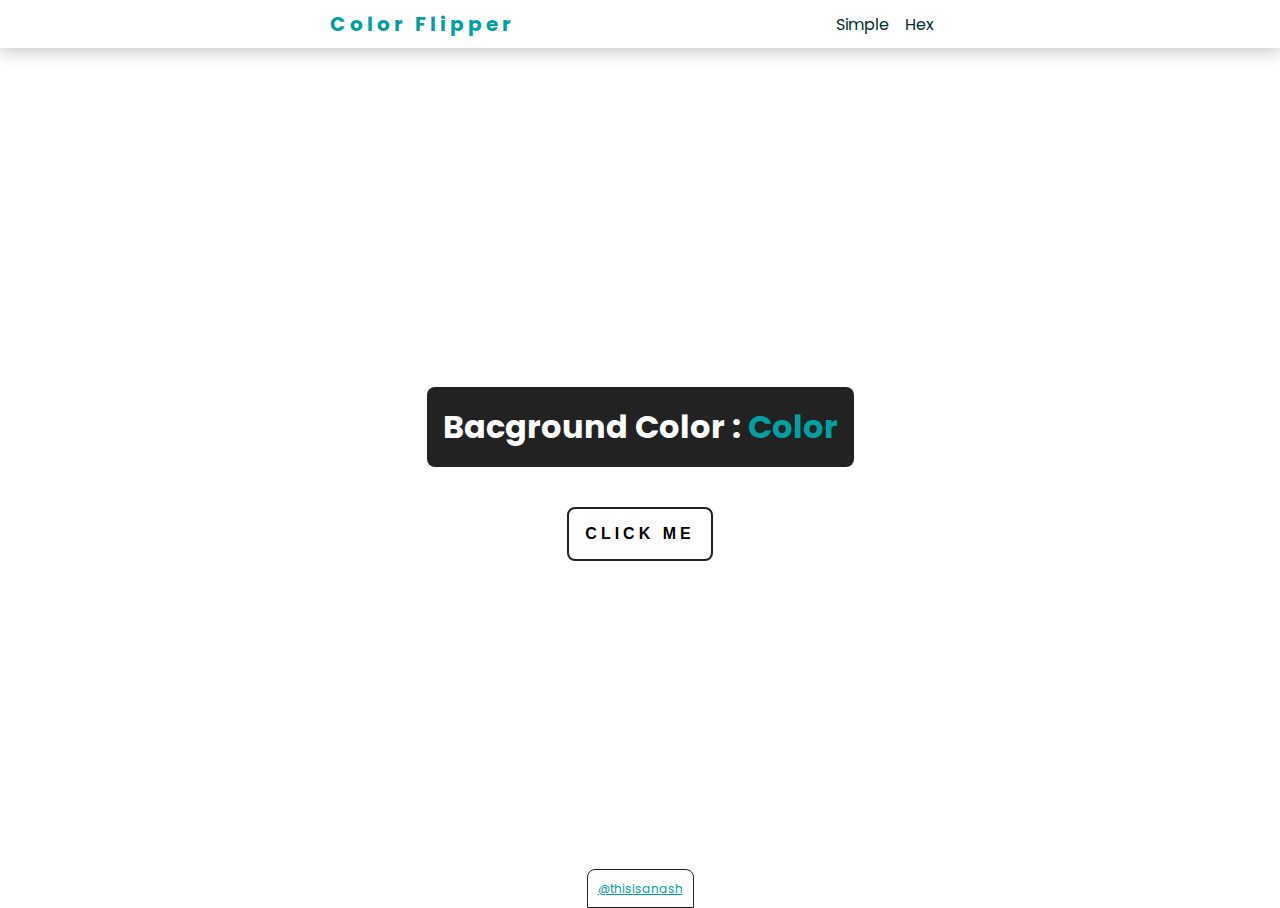
<file: Index.html>
<!DOCTYPE html>
<html lang="en">
  <head>
    <meta charset="UTF-8" />
    <meta http-equiv="X-UA-Compatible" content="IE=edge" />
    <meta name="viewport" content="width=device-width, initial-scale=1.0" />
    <title>Color Flipper || Simple  Days 0 </title>

    <!-- Theame Color -->
    <meta name="theme-color" content="#01a1a1">
    <!-- Favicon  -->
    <link rel="icon" href="Favicon/Day 0.png" type="image/x-icon">

    <link rel="stylesheet" href="Style.css" />
  </head>
  <body>
    <div class="navbar">
      <div class="nav-center">
        <div class="title">Color Flipper</div>
        <div class="links">
          <a href="Index.html" class="active">Simple</a>
          <a href="hex.html" class="">Hex</a>
        </div>
      </div>
    </div>
    <div class="main">
      <div class="box-info">
        <h1>Bacground Color : <span id="color">Color</span></h1>
      </div>
      <button id="btn">Click me</button>
    </div>
    <footer><a href="https://anashlinks.netlify.com">@thisisanash</a></footer>
  </body>
  <script src="script.js"></script>
</html>
</file>
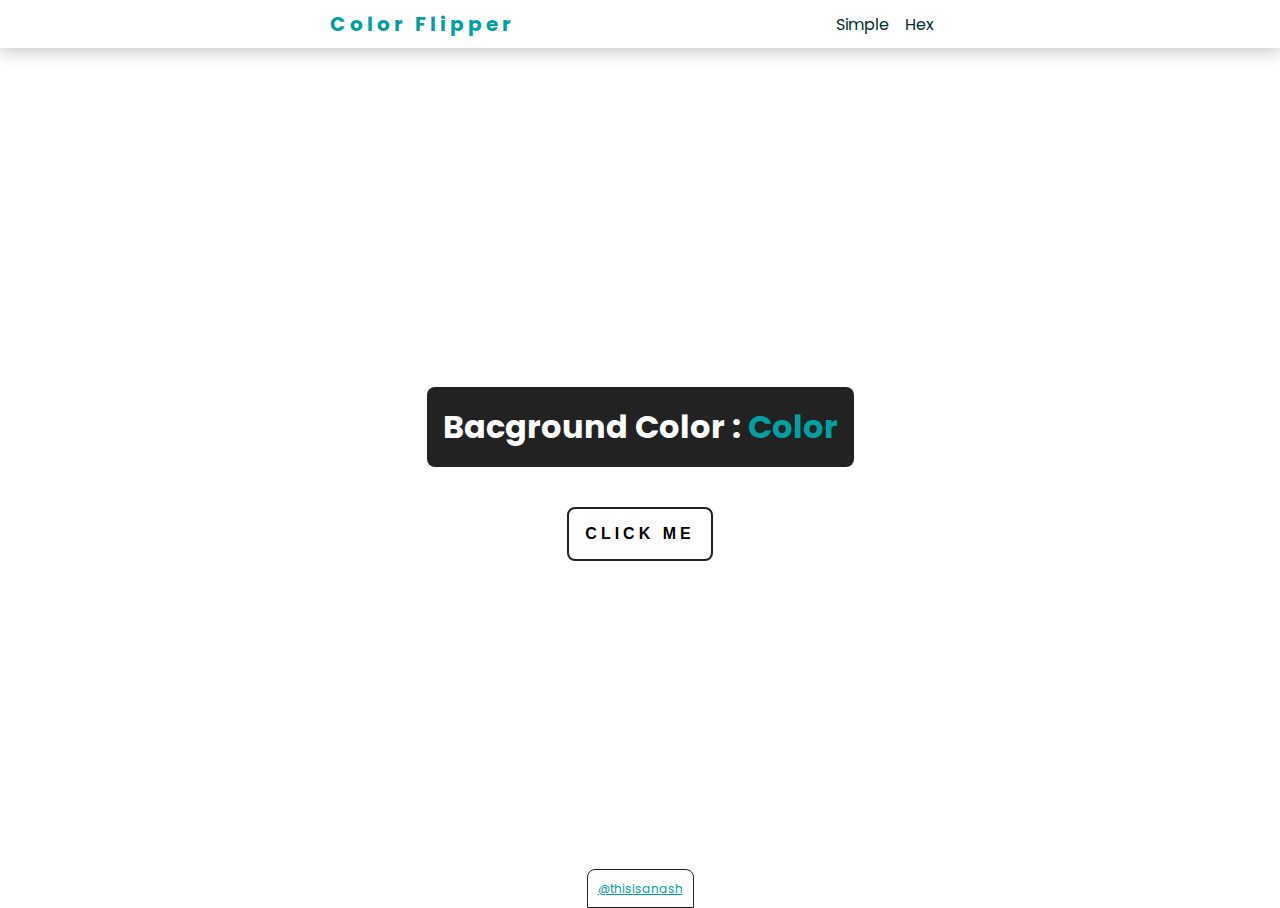
<file: hex.html>
<!DOCTYPE html>
<html lang="en">
  <head>
    <meta charset="UTF-8" />
    <meta http-equiv="X-UA-Compatible" content="IE=edge" />
    <meta name="viewport" content="width=device-width, initial-scale=1.0" />
    <title>Color Flipper || Simple  Days 1 </title>

    <link rel="stylesheet" href="Style.css" />
  </head>
  <body>
    <div class="navbar">
      <div class="nav-center">
        <div class="title">Color Flipper</div>
        <div class="links">
          <a href="Index.html" class="active">Simple</a>
          <a href="hex.html" class="">Hex</a>
        </div>
      </div>
    </div>
    <div class="main">
      <div class="box-info">
        <h1>Bacground Color : <span id="color">Color</span></h1>
      </div>
      <button id="btn">Click me</button>
    </div>
    <footer><a href="https://anashlinks.netlify.com">@thisisanash</a></footer>
  </body>
  <script src="scriptHex.js"></script>
</html>
</file>
<file: Style.css>
/* 
--------------------
    Fonts
--------------------
*/

@import url("https://fonts.googleapis.com/css2?family=Poppins:ital,wght@0,100;0,200;0,300;0,400;0,500;0,600;0,700;0,800;0,900;1,100;1,200;1,300;1,400;1,500;1,600;1,700;1,800;1,900&display=swap");

/* 
--------------------
    Veriable
--------------------
*/

:root {
  /* Primery Color */
  --primery-clr: #01a1a1;

  /* Font */
  --ff: "Poppins", sans-serif;
  --f-clr: #002f2f;

  /* Background Color */
  --bg-clr: #ffffff;

  --black-clr: #222;
  --max-width: 1170px;
  --fixed-width: 620px;
  --transition: all 0.3s linear;
  --spacing: 0.25rem;
  --radius: 0.5rem;
  --light-shadow: 0 5px 15px rgba(0, 0, 0, 0.1);
  --dark-shadow: 0 5px 15px rgba(0, 0, 0, 0.2);
}

/* 
--------------------
    Global Style  
--------------------
*/

*,
::after,
::before {
  margin: 0;
  padding: 0;
  box-sizing: border-box;
  /* border: 0.5px solid #80808080; */
}

body {
  width: 100vw;
  height: 100vh;
  overflow: hidden;
  font-family: var(--ff);
}

.navbar {
  width: 100vw;
  height: 3rem;
  display: grid;
  align-items: center;
  background-color: var(--bg-clr);
  box-shadow: var(--dark-shadow);
}

.navbar .nav-center {
  display: flex;
  width: 90vw;
  margin: auto;
  justify-content: space-between;
  max-width: var(--fixed-width);
}

.navbar .title {
  font-size: 1.25rem;
  font-weight: 700;
  color: var(--primery-clr);
  letter-spacing: var(--spacing);
}
.navbar .links {
  display: flex;
  align-items: center;
}
.navbar .links a {
  font-size: 1rem;
  color: var(--f-clr);
  text-decoration: none;
  margin-right: 1rem;
  border: 0px;
}
.navbar .links a:hover {
  color: var(--primery-clr);
}
.navbar .links a:visited {
  color: var(--f-clr);
}

.main {
  width: 100vw;
  height: calc(100vh - 3rem);
  display: flex;
  flex-direction: column;
  align-items: center;
  justify-content: center;
}

.main h1 {
  background: var(--black-clr);
  color: var(--bg-clr);
  padding: 16px;
  border-radius: var(--radius);
  margin-bottom: 40px;
}
.main h1 span{
    color: var(--primery-clr);
    text-transform: capitalize;
}

.main button {
  text-transform: uppercase;
  font-size: 1rem;
  border-radius: var(--radius);
  font-weight: 600;
  background: transparent;
  letter-spacing: var(--spacing);
  padding: 16px;
  border: 2px solid var(--black-clr);
  transition: var(--transition);
}

.main button:hover {
  color: var(--bg-clr);
  opacity: 0.9;
  background-color: var(--black-clr);
}

footer {
  position: absolute;
  bottom: 0;
  width: 100vw;
  text-align: center;
}

footer a{
    padding: 10px;
    font-size: 0.75rem;
    border-radius: var(--radius) var(--radius) 0 0 ;
    border: 1px solid var(--black-clr);
    color: var(--primery-clr);
    background-color: var(--bg-clr);
}
</file>
